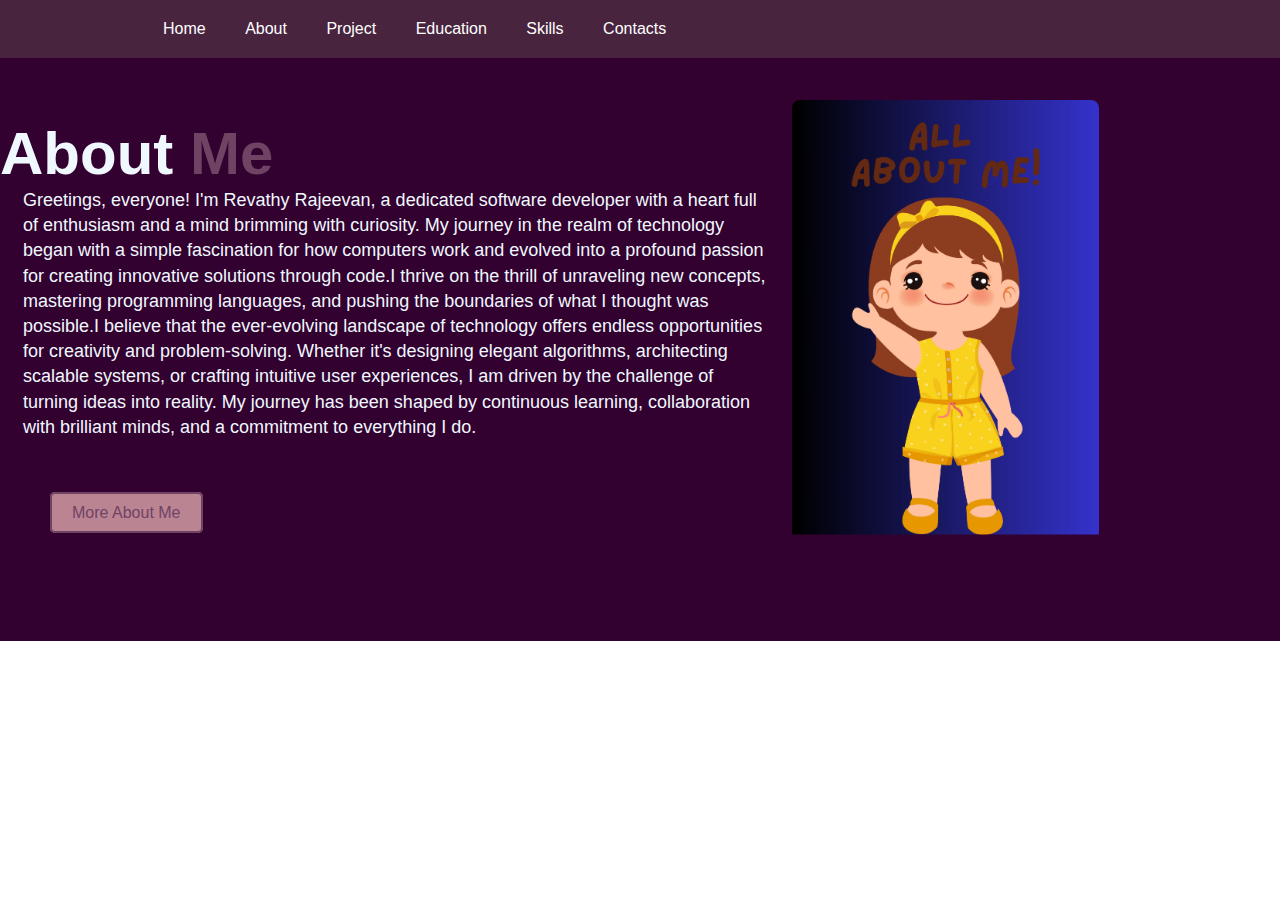
<file: about.html>
<!DOCTYPE html>
<html lang="en">
<head>
    <meta charset="UTF-8">
    <meta name="viewport" content="width=device-width, initial-scale=1.0">
    <title>revathy_about</title>
    <link href="https://cdn.jsdelivr.net/npm/bootstrap@5.0.2/dist/css/bootstrap.min.css"
     rel="stylesheet" integrity="sha384-EVSTQN3/azprG1Anm3QDgpJLIm9Nao0Yz1ztcQTwFspd3yD65VohhpuuCOmLASjC" crossorigin="anonymous">
     
<link rel="stylesheet" href="https://cdn.jsdelivr.net/npm/bootstrap-icons@1.3.0/font/bootstrap-icons.css">
<link rel="stylesheet" href="about.css">
</head>
<body>
  <header class="header">
    
    <nav class="navbar">
        <a href="index.html">Home</a>
        <a href="about.html">About</a>
        <a href="project.html">Project</a>
        <a href="education.html">Education</a>
        <a href="skills.html">Skills</a>
        <a href="contact.html">Contacts</a>
    </nav>
</header>
    <section class="about" id="about" style="background-color: #32012f;">
        
        <div class="about-text">
          <h2>About <span>Me</span></h2>
          <p>Greetings, everyone! I'm Revathy Rajeevan, a dedicated software developer with 
              a heart full of enthusiasm and a mind brimming with curiosity. My journey in the realm of
               technology began with a simple fascination for how computers work and evolved into a profound 
               passion for creating innovative solutions through code.I thrive on the thrill of
                unraveling new concepts, mastering programming languages, and pushing the boundaries of what 
                I thought was possible.I believe that the ever-evolving landscape of technology offers endless
                 opportunities for creativity and problem-solving. Whether it's designing elegant algorithms, 
                 architecting scalable systems, or crafting intuitive user experiences, I am driven by the challenge
                  of turning ideas into reality. My journey has been shaped by continuous learning, collaboration 
                  with brilliant minds, and a commitment to  everything I do.</p>
                  <a href="#hobbies" class="btn-box">More About Me</a>
                  <div id="hobbies" class="hobbies-box">
                    <h3>Hobbies</h3>
                    <ul>
                        <li>Listening to Music</li>
                        <li>Reading</li>
                        <li>Playing Games</li>
                    </ul>
                </div>
                  
        </div>
        <div class="about-img">
          <img src="./assets/about me.png">
        </div>
        
      </section> 
      
</body>
</html>
</file>
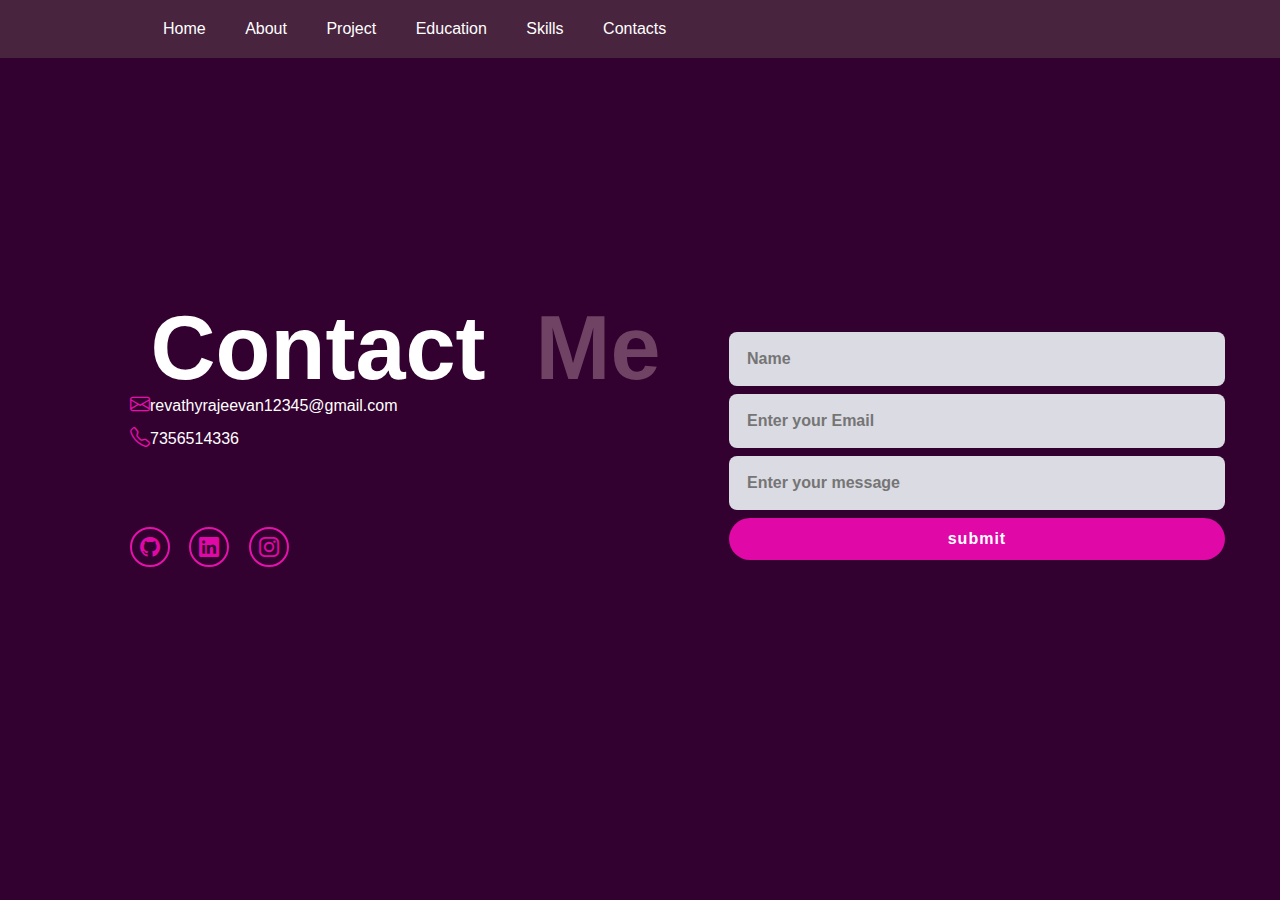
<file: contact.html>
<!DOCTYPE html>
<html lang="en">
<head>
    <meta charset="UTF-8">
    <meta name="viewport" content="width=device-width, initial-scale=1.0">
    <title>revathy_contact</title>
    <link href="https://cdn.jsdelivr.net/npm/bootstrap@5.0.2/dist/css/bootstrap.min.css"
     rel="stylesheet" integrity="sha384-EVSTQN3/azprG1Anm3QDgpJLIm9Nao0Yz1ztcQTwFspd3yD65VohhpuuCOmLASjC" crossorigin="anonymous">
     
<link rel="stylesheet" href="https://cdn.jsdelivr.net/npm/bootstrap-icons@1.3.0/font/bootstrap-icons.css">
<link rel="stylesheet" href="contact.css">
</head>
<body>
    <header class="header">
        
        <nav class="navbar">
            <a href="index.html">Home</a>
            <a href="about.html">About</a>
            <a href="project.html">Project</a>
            <a href="education.html">Education</a>
            <a href="skills.html">Skills</a>
            <a href="contact.html">Contacts</a>
        </nav>
    </header>
    <section class="contact"  style="background-color: #32012f; color:white">
        <div class="contact-text">
            <h2>Contact&nbsp;&nbsp;<span>Me</span></h2>
            <div class="contact-list">
                <li><i class="bi bi-envelope"></i>revathyrajeevan12345@gmail.com</li>
                <li><i class="bi bi-telephone"></i>7356514336</li>
            </div>
            <div class="contact-icons">
              <a href="https://github.com/RevathyRajeevan"><i class="bi bi-github"></i></a>
              <a href="https://www.linkedin.com/in/revathy-rajeevan-331675267?utm_source=share&utm_campaign=share_via&utm_content=profile&utm_medium=android_app"><i class="bi bi-linkedin"></i></a>
              <a href="https://www.instagram.com/revathy_rajeevan?igsh=ODkzMWFvanA4aXhx"><i class="bi bi-instagram"></i></a>
            </div>
        </div>
        <div class="contact-form">
            <form>
            <input type="text" placeholder="Name" required >
            <input type="email" placeholder="Enter your Email" required>
            <input type="text" placeholder="Enter your message" required>
            <a href="#"><input type="submit" value="submit" class="send"></a>
        </form>
        </div>
    </section>
</body>
</html>
</file>
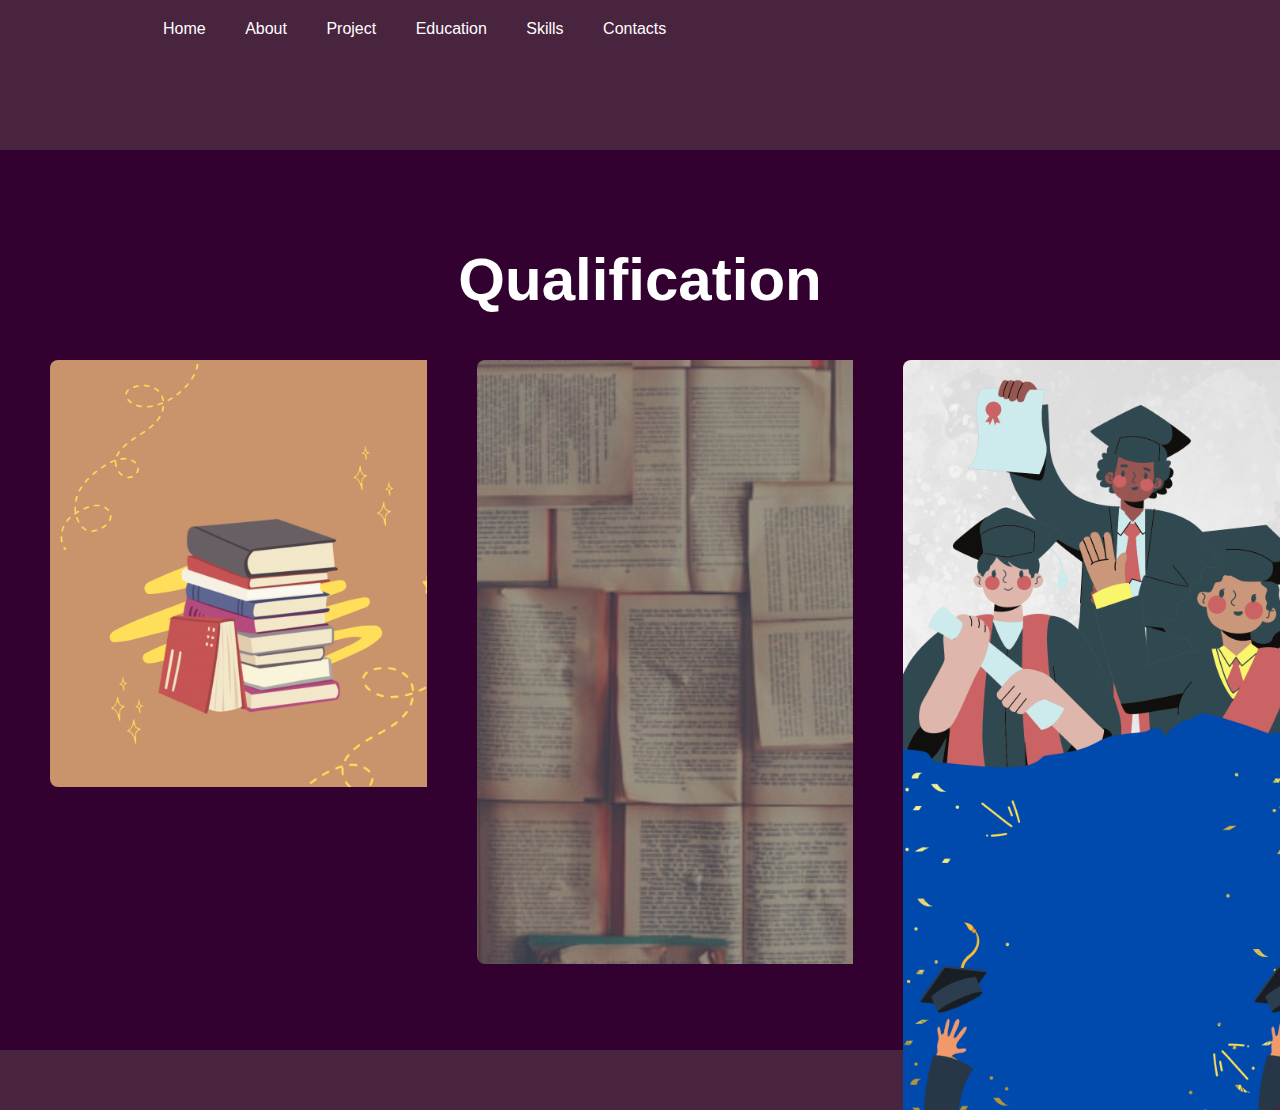
<file: education.html>
<!DOCTYPE html>
<html lang="en">
<head>
    <meta charset="UTF-8">
    <meta name="viewport" content="width=device-width, initial-scale=1.0">
    <title>Document</title>
    <link href="https://cdn.jsdelivr.net/npm/bootstrap@5.0.2/dist/css/bootstrap.min.css"
     rel="stylesheet" integrity="sha384-EVSTQN3/azprG1Anm3QDgpJLIm9Nao0Yz1ztcQTwFspd3yD65VohhpuuCOmLASjC" crossorigin="anonymous">
     
<link rel="stylesheet" href="https://cdn.jsdelivr.net/npm/bootstrap-icons@1.3.0/font/bootstrap-icons.css">
<link rel="stylesheet" href="education.css">
</head>
<body style="background-color: #49243E;">
    <header class="header">
        
        <nav class="navbar">
            <a href="index.html">Home</a>
            <a href="about.html">About</a>
            <a href="project.html">Project</a>
            <a href="education.html">Education</a>
            <a href="skills.html">Skills</a>
            <a href="contact.html">Contacts</a>
        </nav>
    </header>
    <section class="edu" style="background-color: #32012f;">
        <div class="education">
            <h2>Qualification</h2>
            <div class="qualification-content">
                <div class="row">
                    <img src="./assets/edu1.png">
                    <div class="layer">
                        <h5>High School</h5>
                        <p>Institution: &nbsp;&nbsp;&nbsp;Vivekananda&nbsp;&nbsp;&nbsp; Vidyalayam</p><br/>
                        <p>Year: &nbsp;&nbsp;2017</p><br/>
                        <p>Percentage: &nbsp;&nbsp;&nbsp;98%</p>
                        
                    </div>
                </div>
                <div class="row">
                    <img src="./assets/edu3.png">
                    <div class="layer">
                        <h5>Higher Secondary</h5>
                        <p>Institution: S.N.D.P&nbsp;&nbsp;&nbsp;&nbsp;H.S.S</p><br/>
                        <p>Year: &nbsp;&nbsp;2019</p><br/>
                        <p>Percentage: &nbsp;&nbsp;&nbsp;97%</p>
                        
                    </div>
                </div>
                <div class="row">
                    <img src="./assets/edu2.png">
                    <div class="layer">
                        <h5>B-Tech ECE</h5>
                        <p>Institution: Viswajyothi&nbsp;&nbsp; College &nbsp;&nbsp;of &nbsp;&nbsp;Engineering &nbsp;&nbsp;&&nbsp;&nbsp; Technology</p><br/>
                        <p>Year: &nbsp;&nbsp;2023</p><br/>
                        <p>CGPA: &nbsp;&nbsp;&nbsp;8.99</p>
                        
                    </div>
                </div>
            </div>
        </div>
    </section>
</body>
</html>
</file>
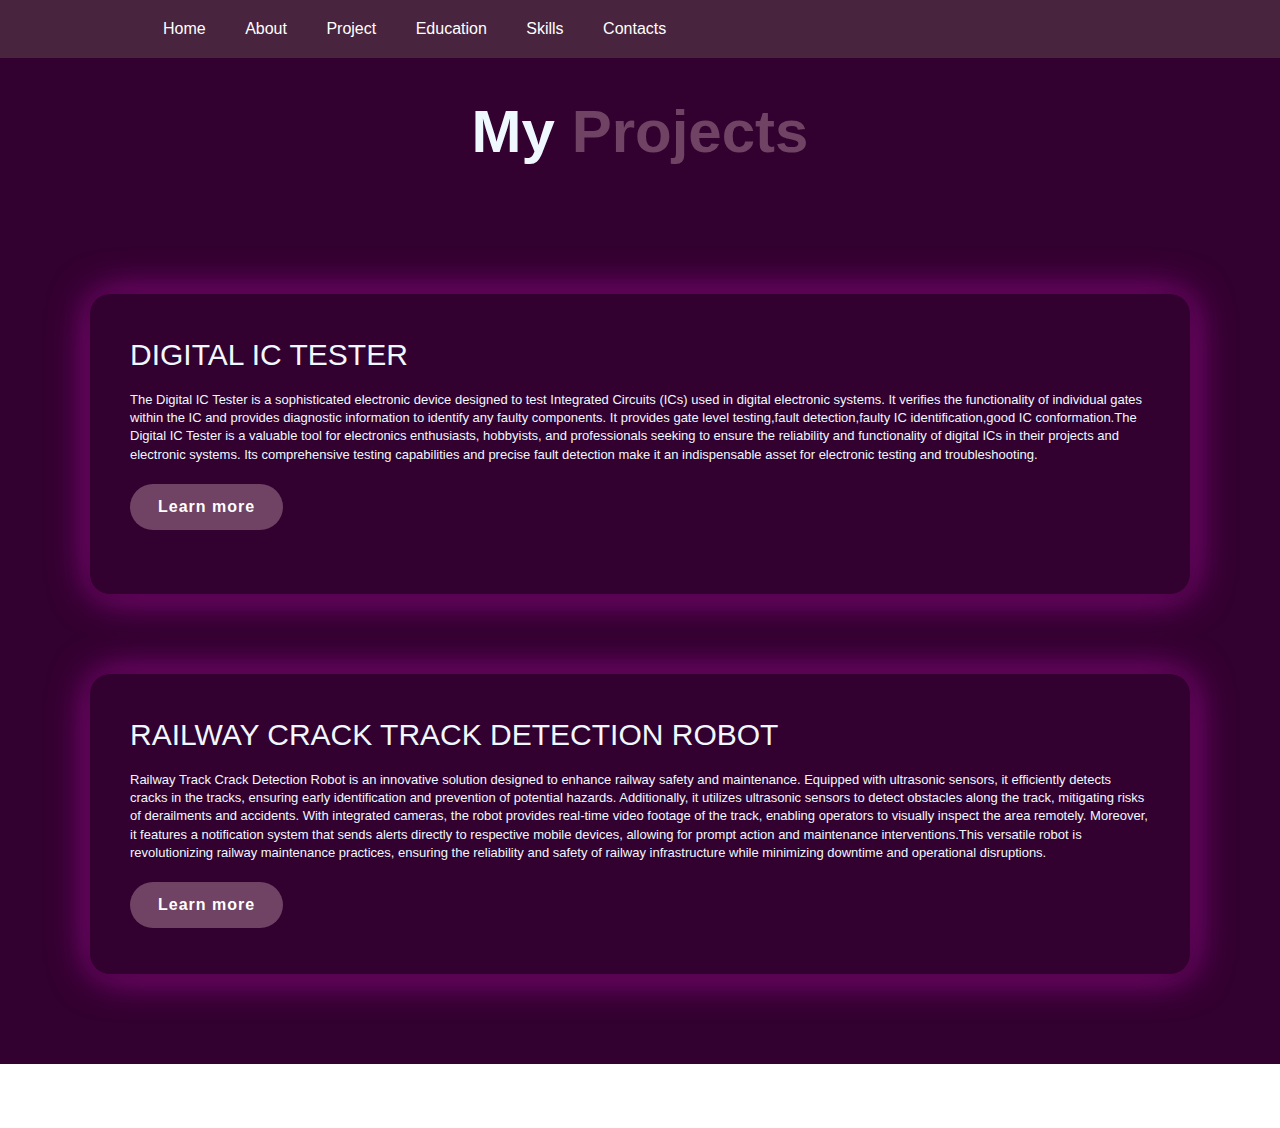
<file: project.html>
<!DOCTYPE html>
<html lang="en">
<head>
    <meta charset="UTF-8">
    <meta name="viewport" content="width=device-width, initial-scale=1.0">
    <title>revathy_project</title>
    <link href="https://cdn.jsdelivr.net/npm/bootstrap@5.0.2/dist/css/bootstrap.min.css"
     rel="stylesheet" integrity="sha384-EVSTQN3/azprG1Anm3QDgpJLIm9Nao0Yz1ztcQTwFspd3yD65VohhpuuCOmLASjC" crossorigin="anonymous">
     
<link rel="stylesheet" href="https://cdn.jsdelivr.net/npm/bootstrap-icons@1.3.0/font/bootstrap-icons.css">
<link rel="stylesheet" href="project.css">
</head>
<body>
    <header class="header">
        <!-- <a href="#" class="logo">Portfolio</a> -->
        <nav class="navbar">
            <a href="index.html">Home</a>
            <a href="about.html">About</a>
            <a href="project.html">Project</a>
            <a href="education.html">Education</a>
            <a href="skills.html">Skills</a>
            <a href="contact.html">Contacts</a>
        </nav>
    </header>
    <section style="background-color: #32012f;" >
        <div id="project">
           <div class="container">
               <h1 class="sub-title">My <span>Projects</span></h1>
               <div class="projectlist">
                   <div >
                    
                       <h2>DIGITAL IC TESTER</h2>
                       
                       <p>The Digital IC Tester is a sophisticated electronic device designed to
                           test Integrated Circuits (ICs) used in digital electronic systems. It 
                           verifies the functionality of individual gates within the IC and provides 
                           diagnostic information to identify any faulty components. It provides gate level
                          testing,fault detection,faulty IC identification,good IC conformation.The Digital
                           IC Tester is a valuable tool for electronics enthusiasts, hobbyists, and professionals 
                           seeking to ensure the reliability and functionality of digital ICs in their projects 
                           and electronic systems. Its comprehensive testing capabilities and precise fault 
                           detection make it an indispensable asset for electronic testing and troubleshooting.</p>
                       <a href="./assets/DIGITAL IC TESTER-2.pdf" class="read" >Learn more</a>
                    
                   </div>
                   <div >
                    
                    
                       <h2>RAILWAY CRACK TRACK DETECTION ROBOT</h2>
                       
                       <p>Railway Track Crack Detection Robot is an innovative solution designed to 
                           enhance railway safety and maintenance. Equipped with ultrasonic sensors, it
                            efficiently detects cracks in the tracks, ensuring early identification and
                             prevention of potential hazards. Additionally, it utilizes ultrasonic sensors 
                             to detect obstacles along the track, mitigating risks of derailments and accidents.
                           With integrated cameras, the robot provides real-time video footage of the track, 
                           enabling operators to visually inspect the area remotely. Moreover, it features a 
                           notification system that sends alerts directly to respective mobile devices, allowing 
                           for prompt action and maintenance interventions.This versatile robot is revolutionizing
                            railway maintenance practices, ensuring the reliability and safety of railway infrastructure
                             while minimizing downtime and operational disruptions.</p>
                       <a href="./assets/trackcrackdetection.pdf" class="read">Learn more</a>
                    
                   </div>
               </div>
           </div>
        </div>
   </section>
</body>
</html>
</file>
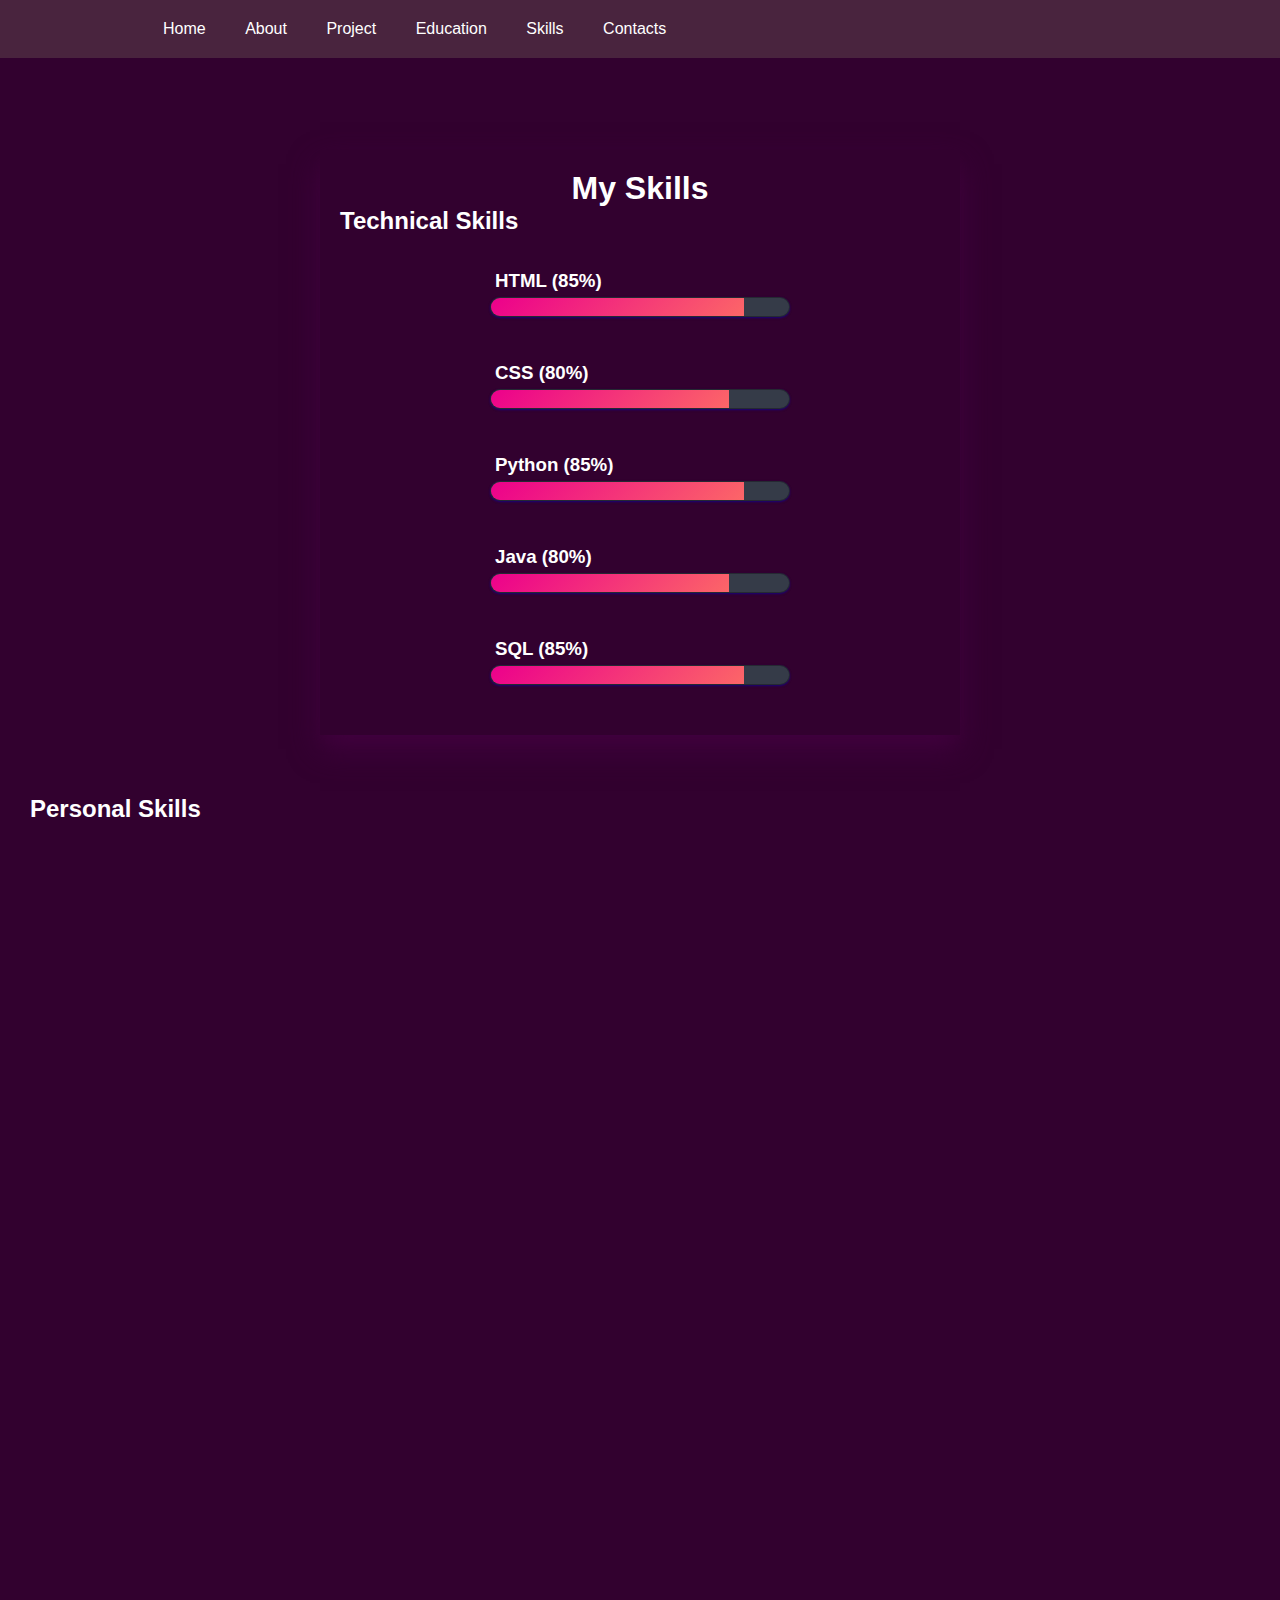
<file: skills.html>
<!DOCTYPE html>
<html lang="en">
<head>
    <meta charset="UTF-8">
    <meta name="viewport" content="width=device-width, initial-scale=1.0">
    <title>revathy_skill</title>
    <link href="https://cdn.jsdelivr.net/npm/bootstrap@5.0.2/dist/css/bootstrap.min.css"
     rel="stylesheet" integrity="sha384-EVSTQN3/azprG1Anm3QDgpJLIm9Nao0Yz1ztcQTwFspd3yD65VohhpuuCOmLASjC" crossorigin="anonymous">
     
<link rel="stylesheet" href="https://cdn.jsdelivr.net/npm/bootstrap-icons@1.3.0/font/bootstrap-icons.css">
<link rel="stylesheet" href="skills.css">
<link href="https://unpkg.com/aos@2.3.1/dist/aos.css" rel="stylesheet">
<script src="https://unpkg.com/aos@2.3.1/dist/aos.js"></script>
</head>
<body>
    <header class="header">
        <!-- <a href="#" class="logo">Portfolio</a> -->
        <nav class="navbar">
            <a href="index.html">Home</a>
            <a href="about.html">About</a>
            <a href="project.html">Project</a>
            <a href="education.html">Education</a>
            <a href="skills.html">Skills</a>
            <a href="contact.html">Contacts</a>
        </nav>
    </header>
    <div class="skill">
        <h1>My Skills</h1>
        <div class="ts">
        <h2>Technical Skills</h2>
        <li><h3>HTML (85%)</h3>
         <span class="bar"><span class="html"></span> </span>
        </li>
        <li><h3>CSS (80%)</h3>
            <span class="bar"><span class="css"></span> </span>
           </li>
           <li><h3>Python (85%)</h3>
            <span class="bar"><span class="python"></span> </span>
           </li>
           <li><h3>Java (80%)</h3>
            <span class="bar"><span class="java"></span> </span>
           </li>
           <li><h3>SQL (85%)</h3>
            <span class="bar"><span class="sql"></span> </span>
           </li>
        </div>
        
    </div>
    <div class="ps">
        <h2>Personal Skills</h2>
        <div class="pics">
            <div data-aos="fade-up-right">
        <img src="assets/CS.png">
    </div>
    <div data-aos="fade-up-left">
    <img src="assets/PS.png" style="margin-left: 700px;">
</div>
        
<div data-aos="fade-up-right">
          <img src="assets/TM.png" >
        </div>
    </div>
    <script>
        AOS.init();
    </script>
      </div>
</body>
</html>
</file>
<file: about.css>
*
{
    margin:0;
    padding:0;
    box-sizing: border-box;
    font-family: Arial, Helvetica, sans-serif;
    scroll-behavior: smooth;
}
.header{
    position:fixed;
    top:0;
    left:0;
    width:100%;
    padding:20px 10%;
    background: transparent;
    display: flex;
    justify-content: space-between;
    align-items: center;
    z-index:100;
    background: #49243E;
}

.navbar a{
    display: inline-block;
    font-size: 25 px;
    color: white;
    text-decoration: none;
    font-weight: 500;
    margin-left: 35px;
    transition: .3s;
}
.navbar a:hover{
    color: #DBAFA0;
    transform: scale(1.5); 
    box-shadow: 0 8px 16px rgba(0, 0, 0, 0.4);
}
.about{
    display:grid;
    grid-template-columns: 60% 40%;
    align-items: center;
    gap: 1.5rem;
    
}
.about-img img{
    padding-bottom: 20%;
height:auto;
width:60%;
border-radius: 8px;
margin-top: 100px;

}
.about-text h2{
    font-size: 60px;
    color:aliceblue;
}
.about-text h2 span{
    color:#704264;
}
.about-text  p{
    color: aliceblue;
    font-size: 18px;
    line-height:1.4;
    margin-bottom: 4rem;
    margin-left: 8px;
    padding-left: 15px;
}
.about-text  p:hover{
    transform: scale(1.05) ; 
    box-shadow: 0 8px 16px rgba(238, 234, 234, 0.8);
}

.hobbies-box {
    display: none;
    background-color: #BB8493;
    border: 2px solid #704264;
    border-radius: 8px;
    padding: 20px;
    margin: 50px;
    
}

.hobbies-box h3 {
    color: #704264;
}

.hobbies-box ul {
    list-style-type: none;
}

.hobbies-box ul li {
    color: #704264;
    font-size: 18px;
}



.about-text .btn-box {
    color: #704264;
    background-color: #BB8493;
    border-radius: 5px;
    padding: 10px 20px;
    text-decoration: none;
    /* transition: all 0.3s ease; */
    height:200px;
    margin-left: 50px;
    border: 2px solid #704264;
}


.btn-box:hover + .hobbies-box, .hobbies-box:hover {
    display:block;
    
}
</file>
<file: contact.css>
*
{
    margin:0;
    padding:0;
    box-sizing: border-box;
    font-family: Arial, Helvetica, sans-serif;
    scroll-behavior: smooth;
}
.header{
    position:fixed;
    top:0;
    left:0;
    width:100%;
    padding:20px 10%;
    background: transparent;
    display: flex;
    justify-content: space-between;
    align-items: center;
    z-index:100;
    background: #49243E;
}

.navbar a{
    display: inline-block;
    font-size: 25 px;
    color: white;
    text-decoration: none;
    font-weight: 500;
    margin-left: 35px;
    transition: .3s;
}
.navbar a:hover{
    color: #DBAFA0;
    transform: scale(1.5); 
    box-shadow: 0 8px 16px rgba(0, 0, 0, 0.4);
}
.contact{
    height:100vh;
    display: grid;
    grid-template-columns:repeat(2,1fr) ;
    align-items: center;
    gap:3rem;padding-left: 130px;
}
.contact-text h2{
    font-size: 90px;
    line-height: 1;
    text-align: center;
}
.contact-text h2 span{
    color:#704264;
}
.contact-list{
    margin-bottom: 3rem;
}
.contact-list li{
    margin-bottom: 10px;
    display:block;
}
.contact-list i{
    display:inline-block;
    color:#e60eac;
    font-size: 20px;
    font-weight:600;
    transition: all .40s ease;
}

.contact-list li a:hover{
    transform: scale(1.01) translateY(-5px);
    color:#ed0bb1;
}
.contact-icons i{
 display:inline-flex;
 justify-content:center;
 align-items: center;
 width:40px;
 height: 40px;
 background: transparent;
 border: 2px solid #e610ac;
 border-radius: 50%;
 font-size: 20px;
 color:#e008a7;
 text-decoration: none;
 margin: 30px 15px 30px 0;
 transition: .5s ease;
 
}
.contact-icons i:hover{
    background:#ec08af;
    color:black;
    box-shadow: 0 0 20px #704264;
}

.contact-form form{
    position: relative;

}
.contact-form form input{
    border: none;
    outline:none;
    width:90%;
    padding: 18px;
    background:#dbdbe3;
    color:black;
    font-size: 1rem;
    font-weight: 600;
    margin-bottom: 0.5rem;
    border-radius: 0.5rem;
}
.contact-form form .send{
    display: inline-block;
    padding: 12px 28px;
    background: #e008a7;
    border-radius: 40px;
    font-size:16px;
    color:white;
    letter-spacing: 1px;
    text-decoration: none;
    font-weight: 600;
    
}
</file>
<file: education.css>
*
{
    margin:0;
    padding:0;
    box-sizing: border-box;
    font-family: Arial, Helvetica, sans-serif;
    scroll-behavior: smooth;
}
body{
    height: 100vh;
    color:white;
}
.header{
    position:fixed;
    top:0;
    left:0;
    width:100%;
    padding:20px 10%;
    background: transparent;
    display: flex;
    justify-content: space-between;
    align-items: center;
    z-index:100;
    background: #49243E;
}

.navbar a{
    display: inline-block;
    font-size: 25 px;
    color: white;
    text-decoration: none;
    font-weight: 500;
    margin-left: 35px;
    transition: .3s;
}
.navbar a:hover{
    color: #DBAFA0;
    transform: scale(1.5); 
    box-shadow: 0 8px 16px rgba(0, 0, 0, 0.4);
}
.education{
    padding-top: 100px;
    margin-top:150px;
    height: 100vh;
}
.education h2{
    font-size: 60px;
    line-height: 1;
    text-align: center;
}
.qualification-content{
    height:100%;
    display:grid;
    grid-template-columns: repeat(auto-fit,minmax(359px,auto));
}
.row{
    position:relative;
    overflow:hidden;
    border-radius: 8px;
    cursor: pointer;
}
.row img{
    width: 100%;
    border-radius: 8px;
    display:block;
    margin: 50px;
    transition: transform 0.5s;
}
.layer{
    width:100%;
    height:0;
    margin: 50px;
    background:linear-gradient(rgba(0,0,0,0.1),rgb(228, 176, 176));
    position: absolute;
    border-radius: 8px;
    left:0;
    bottom:0;
    overflow:hidden;
    display: flex;
    flex-direction: column;
    align-items: center;
    justify-content: center;
    text-align: center;
    padding: 0 40px;
    transition: height 0.5s;
   
}
.layer h5{
    color:black;
    font-size: 20px;
    font-weight: 600;
    margin-bottom: 15px;
}
.layer p{
    color: black;
    font-size: 20px;
    line-height: 1.8;
    
}

.row:hover img{
    transform: scale(1.1);
}
.row:hover .layer{
    height:100%;
}
</file>
<file: project.css>
*
{
    margin:0;
    padding:0;
    box-sizing: border-box;
    font-family: Arial, Helvetica, sans-serif;
    scroll-behavior: smooth;
}
.header{
    position:fixed;
    top:0;
    left:0;
    width:100%;
    padding:20px 10%;
    background: transparent;
    display: flex;
    justify-content: space-between;
    align-items: center;
    z-index:100;
    background: #49243E;
}

.navbar a{
    display: inline-block;
    font-size: 25 px;
    color: white;
    text-decoration: none;
    font-weight: 500;
    margin-left: 35px;
    transition: .3s;
}
.navbar a:hover{
    color: #DBAFA0;
    transform: scale(1.5); 
    box-shadow: 0 8px 16px rgba(0, 0, 0, 0.4);
}
.container{
    padding:90px;
    
}
#project{
    color:aliceblue;
    font-size:20px;
    line-height:1.4;
    margin-bottom: 4rem;
}
.sub-title{
    text-align: center;
    font-size: 60px;
    padding-bottom: 70px;
}
.sub-title span{
    color:#704264;
}
.projectlist{
display: grid;
grid-template-rows: 300px 300px;
grid-gap:80px;
margin-top: 50px;
}
.projectlist div{
    background-color: transparent;
    padding:40px;
    font-size:13px;
    font-weight: 13px;
    border-right: 10px;
    border-radius: 20px;
    transition:transform 0.5s;
    box-shadow:1px 1px 20px #41013bf7,
          1px 1px 40px #b30ea8f7

}
.projectlist div h2{
    font-size:30px;
    font-weight: 500;
    margin-bottom: 15px
}

.read{
    display: inline-block;
    padding: 12px 28px;
    background: #704264;
    border-radius: 40px;
    font-size:16px;
    color:white;
    margin-top: 20px;
    letter-spacing: 1px;
    text-decoration: none;
    font-weight: 600;

 
}
.read:hover{
    box-shadow: 0 0 5px #704264,
    0 0 25px #704264, 0 0 50px #704264,
    0 0 100px #704264, 0 0 200px #704264;
}
.projectlist div:hover{
   
    transform: scale(1.05); 
    box-shadow: 0 8px 16px rgba(121, 3, 93, 0.4); 
}
</file>
<file: skills.css>
*
{
    margin:0;
    padding:0;
    list-style:none;
    box-sizing: border-box;
    font-family: Arial, Helvetica, sans-serif;
    scroll-behavior: smooth;
}
.header{
    position:fixed;
    top:0;
    left:0;
    width:100%;
    padding:20px 10%;
    background: transparent;
    display: flex;
    justify-content: space-between;
    align-items: center;
    z-index:100;
    background: #49243E;
}

.navbar a{
    display: inline-block;
    font-size: 25 px;
    color: white;
    text-decoration: none;
    font-weight: 500;
    margin-left: 35px;
    transition: .3s;
}
.navbar a:hover{
    color: #DBAFA0;
    transform: scale(1.5); 
    box-shadow: 0 8px 16px rgba(0, 0, 0, 0.4);
}
body{
    background-color: #32012f;
}
h1{
    text-align: center;
}
h3{
    color:white;
    margin:5px;
}
.skill{
    height: 50%;
    width:50%;
    margin:60px auto;
    color: #fff;
    padding: 20px;
    box-shadow: 0 14px 28px rgba(66, 1, 64, 0.973), 0 10px 10px rgba(54, 1, 46, 0.22);
    margin-top: 150px;
}
.skill li{
    margin: 20px 0;
    padding: 10px;
    padding-left: 150px;
}
.bar{
    align-content: center;
    background: #353b48;
    display: block;
    height: 20px;
    width:300px;
    border: 1px solid rgba(0,0,0,0.3);
    border-radius: 10px;
    overflow:hidden;
    box-shadow: 0 1px 3px rgba(79, 3, 103, 0.12), 0 1px 2px rgba(21, 4, 120, 0.966);
    transition: all 0.3s cubic-bezier(.25,.8,.25,1);
}
.bar:hover{
    box-shadow: 0 14px 28px rgba(0,0,0,0.25), 0 10px 10px rgba(0,0,0,0.22);
}
.bar span{
    height:20px;
    float:left;
    background: linear-gradient(135deg,rgba(236,0,140,1)0%,rgba(252,103,103,1)100%);
}
.html{
    width:85%;
    animation: html 3s;
}
.css{
    width:80%;
    animation: css 3s;
}
.python{
    width:85%;
    animation: python 3s;
}
.java{
    width:80%;
    animation: java 3s;
}
.sql{
    width:85%;
    animation: sql 3s;
}
@keyframes html{
    0%{
        width:0%;
    }
    100%{
        width:85%;
    }
}
@keyframes css{
    0%{
        width:0%;
    }
    100%{
        width:80%;
    }
}
@keyframes python{
    0%{
        width:0%;
    }
    100%{
        width:85%;
    }
}
@keyframes java{
    0%{
        width:0%;
    }
    100%{
        width:80%;
    }
}
@keyframes sql{
    0%{
        width:0%;
    }
    100%{
        width:85%;
    }
}
.ps h2{
    color:white;
    margin:30px;}
 .pics{
    display:flex;
    flex-direction: column;
    align-content: center;
   margin-bottom: 100px; 
 }   

.ps img{
    padding:20px;
    height:350px;
    width: 350px;
    margin: 20px;
}
</file>
